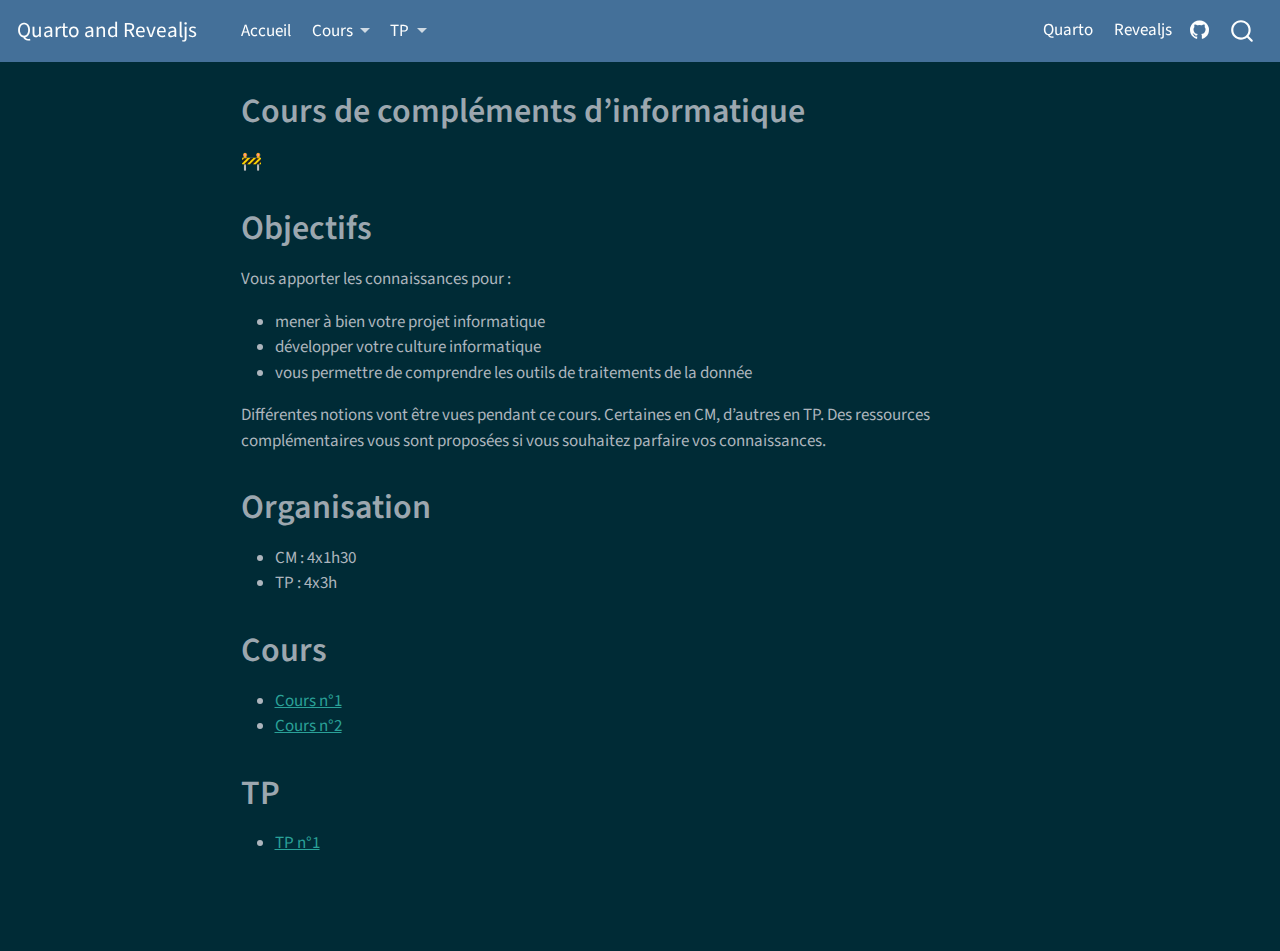
<file: index.html>
<!DOCTYPE html>
<html xmlns="http://www.w3.org/1999/xhtml" lang="en" xml:lang="en"><head>

<meta charset="utf-8">
<meta name="generator" content="quarto-1.3.450">

<meta name="viewport" content="width=device-width, initial-scale=1.0, user-scalable=yes">


<title>Quarto and Revealjs - Cours de compléments d’informatique</title>
<style>
code{white-space: pre-wrap;}
span.smallcaps{font-variant: small-caps;}
div.columns{display: flex; gap: min(4vw, 1.5em);}
div.column{flex: auto; overflow-x: auto;}
div.hanging-indent{margin-left: 1.5em; text-indent: -1.5em;}
ul.task-list{list-style: none;}
ul.task-list li input[type="checkbox"] {
  width: 0.8em;
  margin: 0 0.8em 0.2em -1em; /* quarto-specific, see https://github.com/quarto-dev/quarto-cli/issues/4556 */ 
  vertical-align: middle;
}
</style>


<script src="site_libs/quarto-nav/quarto-nav.js"></script>
<script src="site_libs/quarto-nav/headroom.min.js"></script>
<script src="site_libs/clipboard/clipboard.min.js"></script>
<script src="site_libs/quarto-search/autocomplete.umd.js"></script>
<script src="site_libs/quarto-search/fuse.min.js"></script>
<script src="site_libs/quarto-search/quarto-search.js"></script>
<meta name="quarto:offset" content="./">
<script src="site_libs/quarto-html/quarto.js"></script>
<script src="site_libs/quarto-html/popper.min.js"></script>
<script src="site_libs/quarto-html/tippy.umd.min.js"></script>
<script src="site_libs/quarto-html/anchor.min.js"></script>
<link href="site_libs/quarto-html/tippy.css" rel="stylesheet">
<link href="site_libs/quarto-html/quarto-syntax-highlighting-dark.css" rel="stylesheet" id="quarto-text-highlighting-styles">
<script src="site_libs/bootstrap/bootstrap.min.js"></script>
<link href="site_libs/bootstrap/bootstrap-icons.css" rel="stylesheet">
<link href="site_libs/bootstrap/bootstrap.min.css" rel="stylesheet" id="quarto-bootstrap" data-mode="dark">
<script id="quarto-search-options" type="application/json">{
  "location": "navbar",
  "copy-button": false,
  "collapse-after": 3,
  "panel-placement": "end",
  "type": "overlay",
  "limit": 20,
  "language": {
    "search-no-results-text": "No results",
    "search-matching-documents-text": "matching documents",
    "search-copy-link-title": "Copy link to search",
    "search-hide-matches-text": "Hide additional matches",
    "search-more-match-text": "more match in this document",
    "search-more-matches-text": "more matches in this document",
    "search-clear-button-title": "Clear",
    "search-detached-cancel-button-title": "Cancel",
    "search-submit-button-title": "Submit",
    "search-label": "Search"
  }
}</script>


</head>

<body class="nav-fixed fullcontent">

<div id="quarto-search-results"></div>
  <header id="quarto-header" class="headroom fixed-top">
    <nav class="navbar navbar-expand-lg navbar-dark ">
      <div class="navbar-container container-fluid">
      <div class="navbar-brand-container">
    <a class="navbar-brand" href="./index.html">
    <span class="navbar-title">Quarto and Revealjs</span>
    </a>
  </div>
            <div id="quarto-search" class="" title="Search"></div>
          <button class="navbar-toggler" type="button" data-bs-toggle="collapse" data-bs-target="#navbarCollapse" aria-controls="navbarCollapse" aria-expanded="false" aria-label="Toggle navigation" onclick="if (window.quartoToggleHeadroom) { window.quartoToggleHeadroom(); }">
  <span class="navbar-toggler-icon"></span>
</button>
          <div class="collapse navbar-collapse" id="navbarCollapse">
            <ul class="navbar-nav navbar-nav-scroll me-auto">
  <li class="nav-item">
    <a class="nav-link active" href="./index.html" rel="" target="" aria-current="page">
 <span class="menu-text">Accueil</span></a>
  </li>  
  <li class="nav-item dropdown ">
    <a class="nav-link dropdown-toggle" href="#" id="nav-menu-cours" role="button" data-bs-toggle="dropdown" aria-expanded="false" rel="" target="">
 <span class="menu-text">Cours</span>
    </a>
    <ul class="dropdown-menu" aria-labelledby="nav-menu-cours">    
        <li>
    <a class="dropdown-item" href="./docs/cours/cm1.html" rel="" target="">
 <span class="dropdown-text">Cours n°1</span></a>
  </li>  
        <li>
    <a class="dropdown-item" href="./docs/cours/cm2.html" rel="" target="">
 <span class="dropdown-text">Cours n°2</span></a>
  </li>  
    </ul>
  </li>
  <li class="nav-item dropdown ">
    <a class="nav-link dropdown-toggle" href="#" id="nav-menu-tp" role="button" data-bs-toggle="dropdown" aria-expanded="false" rel="" target="">
 <span class="menu-text">TP</span>
    </a>
    <ul class="dropdown-menu" aria-labelledby="nav-menu-tp">    
        <li>
    <a class="dropdown-item" href="./docs/tp/tp1.html" rel="" target="">
 <span class="dropdown-text">TP n°1</span></a>
  </li>  
    </ul>
  </li>
</ul>
            <ul class="navbar-nav navbar-nav-scroll ms-auto">
  <li class="nav-item">
    <a class="nav-link" href="https://quarto.org/" rel="" target="">
 <span class="menu-text">Quarto</span></a>
  </li>  
  <li class="nav-item">
    <a class="nav-link" href="https://quarto.org/docs/presentations/revealjs/" rel="" target="">
 <span class="menu-text">Revealjs</span></a>
  </li>  
  <li class="nav-item compact">
    <a class="nav-link" href="https://github.com/ludo2ne/test-quarto" rel="" target=""><i class="bi bi-github" role="img">
</i> 
 <span class="menu-text"></span></a>
  </li>  
</ul>
            <div class="quarto-navbar-tools">
</div>
          </div> <!-- /navcollapse -->
      </div> <!-- /container-fluid -->
    </nav>
</header>
<!-- content -->
<div id="quarto-content" class="quarto-container page-columns page-rows-contents page-layout-article page-navbar">
<!-- sidebar -->
<!-- margin-sidebar -->
    
<!-- main -->
<main class="content" id="quarto-document-content">

<header id="title-block-header" class="quarto-title-block default">
<div class="quarto-title">
<h1 class="title">Cours de compléments d’informatique</h1>
</div>



<div class="quarto-title-meta">

    
  
    
  </div>
  

</header>

<p><span class="emoji" data-emoji="construction">🚧</span></p>
<section id="objectifs" class="level1">
<h1>Objectifs</h1>
<p>Vous apporter les connaissances pour :</p>
<ul>
<li>mener à bien votre projet informatique</li>
<li>développer votre culture informatique</li>
<li>vous permettre de comprendre les outils de traitements de la donnée</li>
</ul>
<p>Différentes notions vont être vues pendant ce cours. Certaines en CM, d’autres en TP. Des ressources complémentaires vous sont proposées si vous souhaitez parfaire vos connaissances.</p>
</section>
<section id="organisation" class="level1">
<h1>Organisation</h1>
<ul>
<li>CM : 4x1h30</li>
<li>TP : 4x3h</li>
</ul>
</section>
<section id="cours" class="level1">
<h1>Cours</h1>
<ul>
<li><a href="./docs/cours/cm1.html">Cours n°1</a></li>
<li><a href="./docs/cours/cm2.html">Cours n°2</a></li>
</ul>
</section>
<section id="tp" class="level1">
<h1>TP</h1>
<ul>
<li><a href="./docs/tp/tp1.html">TP n°1</a></li>
</ul>


</section>

</main> <!-- /main -->
<script id="quarto-html-after-body" type="application/javascript">
window.document.addEventListener("DOMContentLoaded", function (event) {
  const toggleBodyColorMode = (bsSheetEl) => {
    const mode = bsSheetEl.getAttribute("data-mode");
    const bodyEl = window.document.querySelector("body");
    if (mode === "dark") {
      bodyEl.classList.add("quarto-dark");
      bodyEl.classList.remove("quarto-light");
    } else {
      bodyEl.classList.add("quarto-light");
      bodyEl.classList.remove("quarto-dark");
    }
  }
  const toggleBodyColorPrimary = () => {
    const bsSheetEl = window.document.querySelector("link#quarto-bootstrap");
    if (bsSheetEl) {
      toggleBodyColorMode(bsSheetEl);
    }
  }
  toggleBodyColorPrimary();  
  const icon = "";
  const anchorJS = new window.AnchorJS();
  anchorJS.options = {
    placement: 'right',
    icon: icon
  };
  anchorJS.add('.anchored');
  const isCodeAnnotation = (el) => {
    for (const clz of el.classList) {
      if (clz.startsWith('code-annotation-')) {                     
        return true;
      }
    }
    return false;
  }
  const clipboard = new window.ClipboardJS('.code-copy-button', {
    text: function(trigger) {
      const codeEl = trigger.previousElementSibling.cloneNode(true);
      for (const childEl of codeEl.children) {
        if (isCodeAnnotation(childEl)) {
          childEl.remove();
        }
      }
      return codeEl.innerText;
    }
  });
  clipboard.on('success', function(e) {
    // button target
    const button = e.trigger;
    // don't keep focus
    button.blur();
    // flash "checked"
    button.classList.add('code-copy-button-checked');
    var currentTitle = button.getAttribute("title");
    button.setAttribute("title", "Copied!");
    let tooltip;
    if (window.bootstrap) {
      button.setAttribute("data-bs-toggle", "tooltip");
      button.setAttribute("data-bs-placement", "left");
      button.setAttribute("data-bs-title", "Copied!");
      tooltip = new bootstrap.Tooltip(button, 
        { trigger: "manual", 
          customClass: "code-copy-button-tooltip",
          offset: [0, -8]});
      tooltip.show();    
    }
    setTimeout(function() {
      if (tooltip) {
        tooltip.hide();
        button.removeAttribute("data-bs-title");
        button.removeAttribute("data-bs-toggle");
        button.removeAttribute("data-bs-placement");
      }
      button.setAttribute("title", currentTitle);
      button.classList.remove('code-copy-button-checked');
    }, 1000);
    // clear code selection
    e.clearSelection();
  });
  function tippyHover(el, contentFn) {
    const config = {
      allowHTML: true,
      content: contentFn,
      maxWidth: 500,
      delay: 100,
      arrow: false,
      appendTo: function(el) {
          return el.parentElement;
      },
      interactive: true,
      interactiveBorder: 10,
      theme: 'quarto',
      placement: 'bottom-start'
    };
    window.tippy(el, config); 
  }
  const noterefs = window.document.querySelectorAll('a[role="doc-noteref"]');
  for (var i=0; i<noterefs.length; i++) {
    const ref = noterefs[i];
    tippyHover(ref, function() {
      // use id or data attribute instead here
      let href = ref.getAttribute('data-footnote-href') || ref.getAttribute('href');
      try { href = new URL(href).hash; } catch {}
      const id = href.replace(/^#\/?/, "");
      const note = window.document.getElementById(id);
      return note.innerHTML;
    });
  }
      let selectedAnnoteEl;
      const selectorForAnnotation = ( cell, annotation) => {
        let cellAttr = 'data-code-cell="' + cell + '"';
        let lineAttr = 'data-code-annotation="' +  annotation + '"';
        const selector = 'span[' + cellAttr + '][' + lineAttr + ']';
        return selector;
      }
      const selectCodeLines = (annoteEl) => {
        const doc = window.document;
        const targetCell = annoteEl.getAttribute("data-target-cell");
        const targetAnnotation = annoteEl.getAttribute("data-target-annotation");
        const annoteSpan = window.document.querySelector(selectorForAnnotation(targetCell, targetAnnotation));
        const lines = annoteSpan.getAttribute("data-code-lines").split(",");
        const lineIds = lines.map((line) => {
          return targetCell + "-" + line;
        })
        let top = null;
        let height = null;
        let parent = null;
        if (lineIds.length > 0) {
            //compute the position of the single el (top and bottom and make a div)
            const el = window.document.getElementById(lineIds[0]);
            top = el.offsetTop;
            height = el.offsetHeight;
            parent = el.parentElement.parentElement;
          if (lineIds.length > 1) {
            const lastEl = window.document.getElementById(lineIds[lineIds.length - 1]);
            const bottom = lastEl.offsetTop + lastEl.offsetHeight;
            height = bottom - top;
          }
          if (top !== null && height !== null && parent !== null) {
            // cook up a div (if necessary) and position it 
            let div = window.document.getElementById("code-annotation-line-highlight");
            if (div === null) {
              div = window.document.createElement("div");
              div.setAttribute("id", "code-annotation-line-highlight");
              div.style.position = 'absolute';
              parent.appendChild(div);
            }
            div.style.top = top - 2 + "px";
            div.style.height = height + 4 + "px";
            let gutterDiv = window.document.getElementById("code-annotation-line-highlight-gutter");
            if (gutterDiv === null) {
              gutterDiv = window.document.createElement("div");
              gutterDiv.setAttribute("id", "code-annotation-line-highlight-gutter");
              gutterDiv.style.position = 'absolute';
              const codeCell = window.document.getElementById(targetCell);
              const gutter = codeCell.querySelector('.code-annotation-gutter');
              gutter.appendChild(gutterDiv);
            }
            gutterDiv.style.top = top - 2 + "px";
            gutterDiv.style.height = height + 4 + "px";
          }
          selectedAnnoteEl = annoteEl;
        }
      };
      const unselectCodeLines = () => {
        const elementsIds = ["code-annotation-line-highlight", "code-annotation-line-highlight-gutter"];
        elementsIds.forEach((elId) => {
          const div = window.document.getElementById(elId);
          if (div) {
            div.remove();
          }
        });
        selectedAnnoteEl = undefined;
      };
      // Attach click handler to the DT
      const annoteDls = window.document.querySelectorAll('dt[data-target-cell]');
      for (const annoteDlNode of annoteDls) {
        annoteDlNode.addEventListener('click', (event) => {
          const clickedEl = event.target;
          if (clickedEl !== selectedAnnoteEl) {
            unselectCodeLines();
            const activeEl = window.document.querySelector('dt[data-target-cell].code-annotation-active');
            if (activeEl) {
              activeEl.classList.remove('code-annotation-active');
            }
            selectCodeLines(clickedEl);
            clickedEl.classList.add('code-annotation-active');
          } else {
            // Unselect the line
            unselectCodeLines();
            clickedEl.classList.remove('code-annotation-active');
          }
        });
      }
  const findCites = (el) => {
    const parentEl = el.parentElement;
    if (parentEl) {
      const cites = parentEl.dataset.cites;
      if (cites) {
        return {
          el,
          cites: cites.split(' ')
        };
      } else {
        return findCites(el.parentElement)
      }
    } else {
      return undefined;
    }
  };
  var bibliorefs = window.document.querySelectorAll('a[role="doc-biblioref"]');
  for (var i=0; i<bibliorefs.length; i++) {
    const ref = bibliorefs[i];
    const citeInfo = findCites(ref);
    if (citeInfo) {
      tippyHover(citeInfo.el, function() {
        var popup = window.document.createElement('div');
        citeInfo.cites.forEach(function(cite) {
          var citeDiv = window.document.createElement('div');
          citeDiv.classList.add('hanging-indent');
          citeDiv.classList.add('csl-entry');
          var biblioDiv = window.document.getElementById('ref-' + cite);
          if (biblioDiv) {
            citeDiv.innerHTML = biblioDiv.innerHTML;
          }
          popup.appendChild(citeDiv);
        });
        return popup.innerHTML;
      });
    }
  }
});
</script>
</div> <!-- /content -->



</body></html>
</file>
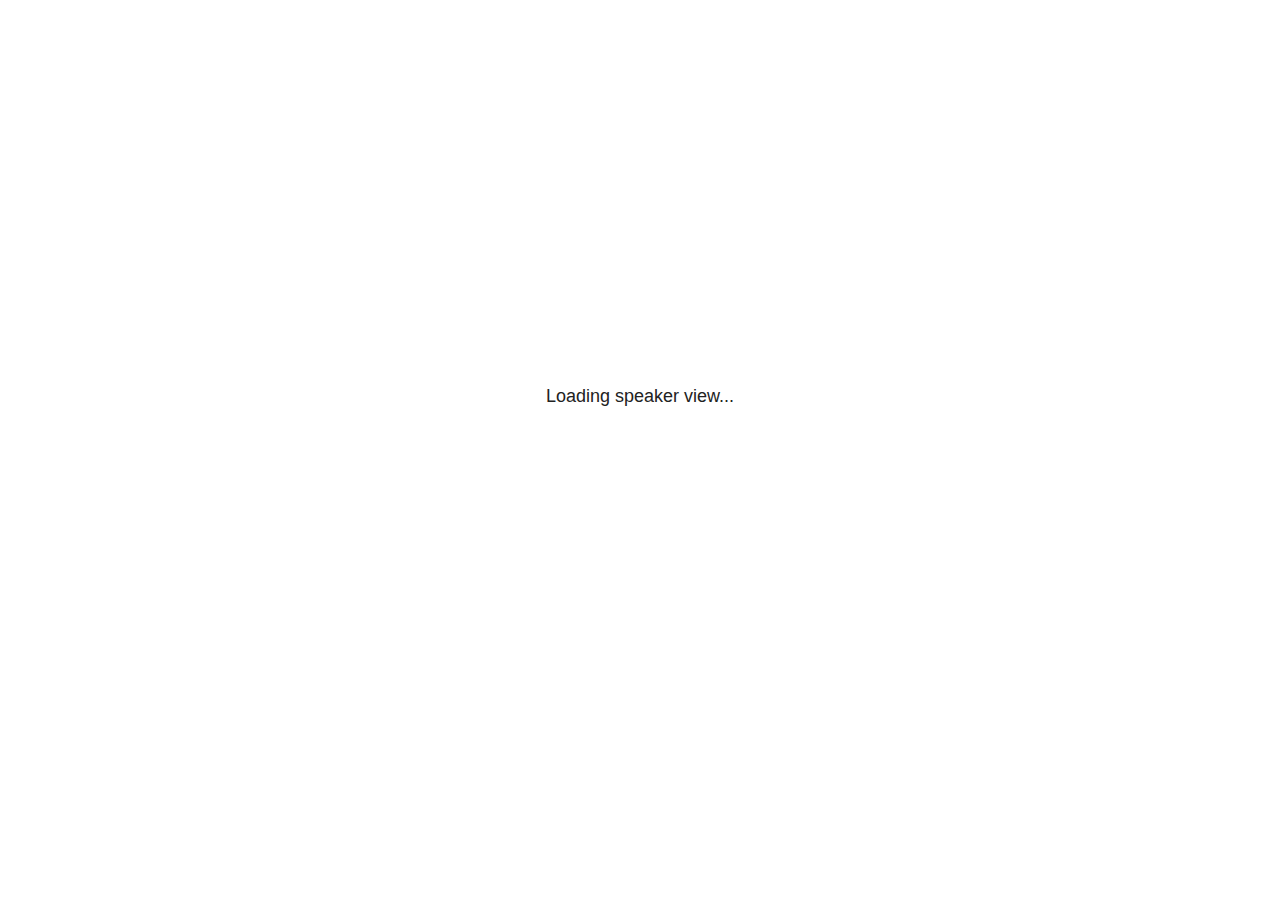
<file: site_libs/revealjs/plugin/notes/speaker-view.html>
<!--
	NOTE: You need to build the notes plugin after making changes to this file.
-->
<html lang="en">
	<head>
		<meta charset="utf-8">

		<title>reveal.js - Speaker View</title>

		<style>
			body {
				font-family: Helvetica;
				font-size: 18px;
			}

			#current-slide,
			#upcoming-slide,
			#speaker-controls {
				padding: 6px;
				box-sizing: border-box;
				-moz-box-sizing: border-box;
			}

			#current-slide iframe,
			#upcoming-slide iframe {
				width: 100%;
				height: 100%;
				border: 1px solid #ddd;
			}

			#current-slide .label,
			#upcoming-slide .label {
				position: absolute;
				top: 10px;
				left: 10px;
				z-index: 2;
			}

			#connection-status {
				position: absolute;
				top: 0;
				left: 0;
				width: 100%;
				height: 100%;
				z-index: 20;
				padding: 30% 20% 20% 20%;
				font-size: 18px;
				color: #222;
				background: #fff;
				text-align: center;
				box-sizing: border-box;
				line-height: 1.4;
			}

			.overlay-element {
				height: 34px;
				line-height: 34px;
				padding: 0 10px;
				text-shadow: none;
				background: rgba( 220, 220, 220, 0.8 );
				color: #222;
				font-size: 14px;
			}

			.overlay-element.interactive:hover {
				background: rgba( 220, 220, 220, 1 );
			}

			#current-slide {
				position: absolute;
				width: 60%;
				height: 100%;
				top: 0;
				left: 0;
				padding-right: 0;
			}

			#upcoming-slide {
				position: absolute;
				width: 40%;
				height: 40%;
				right: 0;
				top: 0;
			}

			/* Speaker controls */
			#speaker-controls {
				position: absolute;
				top: 40%;
				right: 0;
				width: 40%;
				height: 60%;
				overflow: auto;
				font-size: 18px;
			}

				.speaker-controls-time.hidden,
				.speaker-controls-notes.hidden {
					display: none;
				}

				.speaker-controls-time .label,
				.speaker-controls-pace .label,
				.speaker-controls-notes .label {
					text-transform: uppercase;
					font-weight: normal;
					font-size: 0.66em;
					color: #666;
					margin: 0;
				}

				.speaker-controls-time, .speaker-controls-pace {
					border-bottom: 1px solid rgba( 200, 200, 200, 0.5 );
					margin-bottom: 10px;
					padding: 10px 16px;
					padding-bottom: 20px;
					cursor: pointer;
				}

				.speaker-controls-time .reset-button {
					opacity: 0;
					float: right;
					color: #666;
					text-decoration: none;
				}
				.speaker-controls-time:hover .reset-button {
					opacity: 1;
				}

				.speaker-controls-time .timer,
				.speaker-controls-time .clock {
					width: 50%;
				}

				.speaker-controls-time .timer,
				.speaker-controls-time .clock,
				.speaker-controls-time .pacing .hours-value,
				.speaker-controls-time .pacing .minutes-value,
				.speaker-controls-time .pacing .seconds-value {
					font-size: 1.9em;
				}

				.speaker-controls-time .timer {
					float: left;
				}

				.speaker-controls-time .clock {
					float: right;
					text-align: right;
				}

				.speaker-controls-time span.mute {
					opacity: 0.3;
				}

				.speaker-controls-time .pacing-title {
					margin-top: 5px;
				}

				.speaker-controls-time .pacing.ahead {
					color: blue;
				}

				.speaker-controls-time .pacing.on-track {
					color: green;
				}

				.speaker-controls-time .pacing.behind {
					color: red;
				}

				.speaker-controls-notes {
					padding: 10px 16px;
				}

				.speaker-controls-notes .value {
					margin-top: 5px;
					line-height: 1.4;
					font-size: 1.2em;
				}

			/* Layout selector */
			#speaker-layout {
				position: absolute;
				top: 10px;
				right: 10px;
				color: #222;
				z-index: 10;
			}
				#speaker-layout select {
					position: absolute;
					width: 100%;
					height: 100%;
					top: 0;
					left: 0;
					border: 0;
					box-shadow: 0;
					cursor: pointer;
					opacity: 0;

					font-size: 1em;
					background-color: transparent;

					-moz-appearance: none;
					-webkit-appearance: none;
					-webkit-tap-highlight-color: rgba(0, 0, 0, 0);
				}

				#speaker-layout select:focus {
					outline: none;
					box-shadow: none;
				}

			.clear {
				clear: both;
			}

			/* Speaker layout: Wide */
			body[data-speaker-layout="wide"] #current-slide,
			body[data-speaker-layout="wide"] #upcoming-slide {
				width: 50%;
				height: 45%;
				padding: 6px;
			}

			body[data-speaker-layout="wide"] #current-slide {
				top: 0;
				left: 0;
			}

			body[data-speaker-layout="wide"] #upcoming-slide {
				top: 0;
				left: 50%;
			}

			body[data-speaker-layout="wide"] #speaker-controls {
				top: 45%;
				left: 0;
				width: 100%;
				height: 50%;
				font-size: 1.25em;
			}

			/* Speaker layout: Tall */
			body[data-speaker-layout="tall"] #current-slide,
			body[data-speaker-layout="tall"] #upcoming-slide {
				width: 45%;
				height: 50%;
				padding: 6px;
			}

			body[data-speaker-layout="tall"] #current-slide {
				top: 0;
				left: 0;
			}

			body[data-speaker-layout="tall"] #upcoming-slide {
				top: 50%;
				left: 0;
			}

			body[data-speaker-layout="tall"] #speaker-controls {
				padding-top: 40px;
				top: 0;
				left: 45%;
				width: 55%;
				height: 100%;
				font-size: 1.25em;
			}

			/* Speaker layout: Notes only */
			body[data-speaker-layout="notes-only"] #current-slide,
			body[data-speaker-layout="notes-only"] #upcoming-slide {
				display: none;
			}

			body[data-speaker-layout="notes-only"] #speaker-controls {
				padding-top: 40px;
				top: 0;
				left: 0;
				width: 100%;
				height: 100%;
				font-size: 1.25em;
			}

			@media screen and (max-width: 1080px) {
				body[data-speaker-layout="default"] #speaker-controls {
					font-size: 16px;
				}
			}

			@media screen and (max-width: 900px) {
				body[data-speaker-layout="default"] #speaker-controls {
					font-size: 14px;
				}
			}

			@media screen and (max-width: 800px) {
				body[data-speaker-layout="default"] #speaker-controls {
					font-size: 12px;
				}
			}

		</style>
	</head>

	<body>

		<div id="connection-status">Loading speaker view...</div>

		<div id="current-slide"></div>
		<div id="upcoming-slide"><span class="overlay-element label">Upcoming</span></div>
		<div id="speaker-controls">
			<div class="speaker-controls-time">
				<h4 class="label">Time <span class="reset-button">Click to Reset</span></h4>
				<div class="clock">
					<span class="clock-value">0:00 AM</span>
				</div>
				<div class="timer">
					<span class="hours-value">00</span><span class="minutes-value">:00</span><span class="seconds-value">:00</span>
				</div>
				<div class="clear"></div>

				<h4 class="label pacing-title" style="display: none">Pacing – Time to finish current slide</h4>
				<div class="pacing" style="display: none">
					<span class="hours-value">00</span><span class="minutes-value">:00</span><span class="seconds-value">:00</span>
				</div>
			</div>

			<div class="speaker-controls-notes hidden">
				<h4 class="label">Notes</h4>
				<div class="value"></div>
			</div>
		</div>
		<div id="speaker-layout" class="overlay-element interactive">
			<span class="speaker-layout-label"></span>
			<select class="speaker-layout-dropdown"></select>
		</div>

		<script>

			(function() {

				var notes,
					notesValue,
					currentState,
					currentSlide,
					upcomingSlide,
					layoutLabel,
					layoutDropdown,
					pendingCalls = {},
					lastRevealApiCallId = 0,
					connected = false,
					whitelistedWindows = [window.opener];

				var SPEAKER_LAYOUTS = {
					'default': 'Default',
					'wide': 'Wide',
					'tall': 'Tall',
					'notes-only': 'Notes only'
				};

				setupLayout();

				var connectionStatus = document.querySelector( '#connection-status' );
				var connectionTimeout = setTimeout( function() {
					connectionStatus.innerHTML = 'Error connecting to main window.<br>Please try closing and reopening the speaker view.';
				}, 5000 );
;
				window.addEventListener( 'message', function( event ) {

					// Validate the origin of this message to prevent XSS
					if( window.location.origin !== event.origin && whitelistedWindows.indexOf( event.source ) === -1 ) {
						return;
					}

					clearTimeout( connectionTimeout );
					connectionStatus.style.display = 'none';

					var data = JSON.parse( event.data );

					// The overview mode is only useful to the reveal.js instance
					// where navigation occurs so we don't sync it
					if( data.state ) delete data.state.overview;

					// Messages sent by the notes plugin inside of the main window
					if( data && data.namespace === 'reveal-notes' ) {
						if( data.type === 'connect' ) {
							handleConnectMessage( data );
						}
						else if( data.type === 'state' ) {
							handleStateMessage( data );
						}
						else if( data.type === 'return' ) {
							pendingCalls[data.callId](data.result);
							delete pendingCalls[data.callId];
						}
					}
					// Messages sent by the reveal.js inside of the current slide preview
					else if( data && data.namespace === 'reveal' ) {
						if( /ready/.test( data.eventName ) ) {
							// Send a message back to notify that the handshake is complete
							window.opener.postMessage( JSON.stringify({ namespace: 'reveal-notes', type: 'connected'} ), '*' );
						}
						else if( /slidechanged|fragmentshown|fragmenthidden|paused|resumed/.test( data.eventName ) && currentState !== JSON.stringify( data.state ) ) {

							dispatchStateToMainWindow( data.state );

						}
					}

				} );

				/**
				 * Updates the presentation in the main window to match the state
				 * of the presentation in the notes window.
				 */
				const dispatchStateToMainWindow = debounce(( state ) => {
					window.opener.postMessage( JSON.stringify({ method: 'setState', args: [ state ]} ), '*' );
				}, 500);

				/**
				 * Asynchronously calls the Reveal.js API of the main frame.
				 */
				function callRevealApi( methodName, methodArguments, callback ) {

					var callId = ++lastRevealApiCallId;
					pendingCalls[callId] = callback;
					window.opener.postMessage( JSON.stringify( {
						namespace: 'reveal-notes',
						type: 'call',
						callId: callId,
						methodName: methodName,
						arguments: methodArguments
					} ), '*' );

				}

				/**
				 * Called when the main window is trying to establish a
				 * connection.
				 */
				function handleConnectMessage( data ) {

					if( connected === false ) {
						connected = true;

						setupIframes( data );
						setupKeyboard();
						setupNotes();
						setupTimer();
						setupHeartbeat();
					}

				}

				/**
				 * Called when the main window sends an updated state.
				 */
				function handleStateMessage( data ) {

					// Store the most recently set state to avoid circular loops
					// applying the same state
					currentState = JSON.stringify( data.state );

					// No need for updating the notes in case of fragment changes
					if ( data.notes ) {
						notes.classList.remove( 'hidden' );
						notesValue.style.whiteSpace = data.whitespace;
						if( data.markdown ) {
							notesValue.innerHTML = marked( data.notes );
						}
						else {
							notesValue.innerHTML = data.notes;
						}
					}
					else {
						notes.classList.add( 'hidden' );
					}

					// Update the note slides
					currentSlide.contentWindow.postMessage( JSON.stringify({ method: 'setState', args: [ data.state ] }), '*' );
					upcomingSlide.contentWindow.postMessage( JSON.stringify({ method: 'setState', args: [ data.state ] }), '*' );
					upcomingSlide.contentWindow.postMessage( JSON.stringify({ method: 'next' }), '*' );

				}

				// Limit to max one state update per X ms
				handleStateMessage = debounce( handleStateMessage, 200 );

				/**
				 * Forward keyboard events to the current slide window.
				 * This enables keyboard events to work even if focus
				 * isn't set on the current slide iframe.
				 *
				 * Block F5 default handling, it reloads and disconnects
				 * the speaker notes window.
				 */
				function setupKeyboard() {

					document.addEventListener( 'keydown', function( event ) {
						if( event.keyCode === 116 || ( event.metaKey && event.keyCode === 82 ) ) {
							event.preventDefault();
							return false;
						}
						currentSlide.contentWindow.postMessage( JSON.stringify({ method: 'triggerKey', args: [ event.keyCode ] }), '*' );
					} );

				}

				/**
				 * Creates the preview iframes.
				 */
				function setupIframes( data ) {

					var params = [
						'receiver',
						'progress=false',
						'history=false',
						'transition=none',
						'autoSlide=0',
						'backgroundTransition=none'
					].join( '&' );

					var urlSeparator = /\?/.test(data.url) ? '&' : '?';
					var hash = '#/' + data.state.indexh + '/' + data.state.indexv;
					var currentURL = data.url + urlSeparator + params + '&postMessageEvents=true' + hash;
					var upcomingURL = data.url + urlSeparator + params + '&controls=false' + hash;

					currentSlide = document.createElement( 'iframe' );
					currentSlide.setAttribute( 'width', 1280 );
					currentSlide.setAttribute( 'height', 1024 );
					currentSlide.setAttribute( 'src', currentURL );
					document.querySelector( '#current-slide' ).appendChild( currentSlide );

					upcomingSlide = document.createElement( 'iframe' );
					upcomingSlide.setAttribute( 'width', 640 );
					upcomingSlide.setAttribute( 'height', 512 );
					upcomingSlide.setAttribute( 'src', upcomingURL );
					document.querySelector( '#upcoming-slide' ).appendChild( upcomingSlide );

					whitelistedWindows.push( currentSlide.contentWindow, upcomingSlide.contentWindow );

				}

				/**
				 * Setup the notes UI.
				 */
				function setupNotes() {

					notes = document.querySelector( '.speaker-controls-notes' );
					notesValue = document.querySelector( '.speaker-controls-notes .value' );

				}

				/**
				 * We send out a heartbeat at all times to ensure we can
				 * reconnect with the main presentation window after reloads.
				 */
				function setupHeartbeat() {

					setInterval( () => {
						window.opener.postMessage( JSON.stringify({ namespace: 'reveal-notes', type: 'heartbeat'} ), '*' );
					}, 1000 );

				}

				function getTimings( callback ) {

					callRevealApi( 'getSlidesAttributes', [], function ( slideAttributes ) {
						callRevealApi( 'getConfig', [], function ( config ) {
							var totalTime = config.totalTime;
							var minTimePerSlide = config.minimumTimePerSlide || 0;
							var defaultTiming = config.defaultTiming;
							if ((defaultTiming == null) && (totalTime == null)) {
								callback(null);
								return;
							}
							// Setting totalTime overrides defaultTiming
							if (totalTime) {
								defaultTiming = 0;
							}
							var timings = [];
							for ( var i in slideAttributes ) {
								var slide = slideAttributes[ i ];
								var timing = defaultTiming;
								if( slide.hasOwnProperty( 'data-timing' )) {
									var t = slide[ 'data-timing' ];
									timing = parseInt(t);
									if( isNaN(timing) ) {
										console.warn("Could not parse timing '" + t + "' of slide " + i + "; using default of " + defaultTiming);
										timing = defaultTiming;
									}
								}
								timings.push(timing);
							}
							if ( totalTime ) {
								// After we've allocated time to individual slides, we summarize it and
								// subtract it from the total time
								var remainingTime = totalTime - timings.reduce( function(a, b) { return a + b; }, 0 );
								// The remaining time is divided by the number of slides that have 0 seconds
								// allocated at the moment, giving the average time-per-slide on the remaining slides
								var remainingSlides = (timings.filter( function(x) { return x == 0 }) ).length
								var timePerSlide = Math.round( remainingTime / remainingSlides, 0 )
								// And now we replace every zero-value timing with that average
								timings = timings.map( function(x) { return (x==0 ? timePerSlide : x) } );
							}
							var slidesUnderMinimum = timings.filter( function(x) { return (x < minTimePerSlide) } ).length
							if ( slidesUnderMinimum ) {
								message = "The pacing time for " + slidesUnderMinimum + " slide(s) is under the configured minimum of " + minTimePerSlide + " seconds. Check the data-timing attribute on individual slides, or consider increasing the totalTime or minimumTimePerSlide configuration options (or removing some slides).";
								alert(message);
							}
							callback( timings );
						} );
					} );

				}

				/**
				 * Return the number of seconds allocated for presenting
				 * all slides up to and including this one.
				 */
				function getTimeAllocated( timings, callback ) {

					callRevealApi( 'getSlidePastCount', [], function ( currentSlide ) {
						var allocated = 0;
						for (var i in timings.slice(0, currentSlide + 1)) {
							allocated += timings[i];
						}
						callback( allocated );
					} );

				}

				/**
				 * Create the timer and clock and start updating them
				 * at an interval.
				 */
				function setupTimer() {

					var start = new Date(),
					timeEl = document.querySelector( '.speaker-controls-time' ),
					clockEl = timeEl.querySelector( '.clock-value' ),
					hoursEl = timeEl.querySelector( '.hours-value' ),
					minutesEl = timeEl.querySelector( '.minutes-value' ),
					secondsEl = timeEl.querySelector( '.seconds-value' ),
					pacingTitleEl = timeEl.querySelector( '.pacing-title' ),
					pacingEl = timeEl.querySelector( '.pacing' ),
					pacingHoursEl = pacingEl.querySelector( '.hours-value' ),
					pacingMinutesEl = pacingEl.querySelector( '.minutes-value' ),
					pacingSecondsEl = pacingEl.querySelector( '.seconds-value' );

					var timings = null;
					getTimings( function ( _timings ) {

						timings = _timings;
						if (_timings !== null) {
							pacingTitleEl.style.removeProperty('display');
							pacingEl.style.removeProperty('display');
						}

						// Update once directly
						_updateTimer();

						// Then update every second
						setInterval( _updateTimer, 1000 );

					} );


					function _resetTimer() {

						if (timings == null) {
							start = new Date();
							_updateTimer();
						}
						else {
							// Reset timer to beginning of current slide
							getTimeAllocated( timings, function ( slideEndTimingSeconds ) {
								var slideEndTiming = slideEndTimingSeconds * 1000;
								callRevealApi( 'getSlidePastCount', [], function ( currentSlide ) {
									var currentSlideTiming = timings[currentSlide] * 1000;
									var previousSlidesTiming = slideEndTiming - currentSlideTiming;
									var now = new Date();
									start = new Date(now.getTime() - previousSlidesTiming);
									_updateTimer();
								} );
							} );
						}

					}

					timeEl.addEventListener( 'click', function() {
						_resetTimer();
						return false;
					} );

					function _displayTime( hrEl, minEl, secEl, time) {

						var sign = Math.sign(time) == -1 ? "-" : "";
						time = Math.abs(Math.round(time / 1000));
						var seconds = time % 60;
						var minutes = Math.floor( time / 60 ) % 60 ;
						var hours = Math.floor( time / ( 60 * 60 )) ;
						hrEl.innerHTML = sign + zeroPadInteger( hours );
						if (hours == 0) {
							hrEl.classList.add( 'mute' );
						}
						else {
							hrEl.classList.remove( 'mute' );
						}
						minEl.innerHTML = ':' + zeroPadInteger( minutes );
						if (hours == 0 && minutes == 0) {
							minEl.classList.add( 'mute' );
						}
						else {
							minEl.classList.remove( 'mute' );
						}
						secEl.innerHTML = ':' + zeroPadInteger( seconds );
					}

					function _updateTimer() {

						var diff, hours, minutes, seconds,
						now = new Date();

						diff = now.getTime() - start.getTime();

						clockEl.innerHTML = now.toLocaleTimeString( 'en-US', { hour12: true, hour: '2-digit', minute:'2-digit' } );
						_displayTime( hoursEl, minutesEl, secondsEl, diff );
						if (timings !== null) {
							_updatePacing(diff);
						}

					}

					function _updatePacing(diff) {

						getTimeAllocated( timings, function ( slideEndTimingSeconds ) {
							var slideEndTiming = slideEndTimingSeconds * 1000;

							callRevealApi( 'getSlidePastCount', [], function ( currentSlide ) {
								var currentSlideTiming = timings[currentSlide] * 1000;
								var timeLeftCurrentSlide = slideEndTiming - diff;
								if (timeLeftCurrentSlide < 0) {
									pacingEl.className = 'pacing behind';
								}
								else if (timeLeftCurrentSlide < currentSlideTiming) {
									pacingEl.className = 'pacing on-track';
								}
								else {
									pacingEl.className = 'pacing ahead';
								}
								_displayTime( pacingHoursEl, pacingMinutesEl, pacingSecondsEl, timeLeftCurrentSlide );
							} );
						} );
					}

				}

				/**
				 * Sets up the speaker view layout and layout selector.
				 */
				function setupLayout() {

					layoutDropdown = document.querySelector( '.speaker-layout-dropdown' );
					layoutLabel = document.querySelector( '.speaker-layout-label' );

					// Render the list of available layouts
					for( var id in SPEAKER_LAYOUTS ) {
						var option = document.createElement( 'option' );
						option.setAttribute( 'value', id );
						option.textContent = SPEAKER_LAYOUTS[ id ];
						layoutDropdown.appendChild( option );
					}

					// Monitor the dropdown for changes
					layoutDropdown.addEventListener( 'change', function( event ) {

						setLayout( layoutDropdown.value );

					}, false );

					// Restore any currently persisted layout
					setLayout( getLayout() );

				}

				/**
				 * Sets a new speaker view layout. The layout is persisted
				 * in local storage.
				 */
				function setLayout( value ) {

					var title = SPEAKER_LAYOUTS[ value ];

					layoutLabel.innerHTML = 'Layout' + ( title ? ( ': ' + title ) : '' );
					layoutDropdown.value = value;

					document.body.setAttribute( 'data-speaker-layout', value );

					// Persist locally
					if( supportsLocalStorage() ) {
						window.localStorage.setItem( 'reveal-speaker-layout', value );
					}

				}

				/**
				 * Returns the ID of the most recently set speaker layout
				 * or our default layout if none has been set.
				 */
				function getLayout() {

					if( supportsLocalStorage() ) {
						var layout = window.localStorage.getItem( 'reveal-speaker-layout' );
						if( layout ) {
							return layout;
						}
					}

					// Default to the first record in the layouts hash
					for( var id in SPEAKER_LAYOUTS ) {
						return id;
					}

				}

				function supportsLocalStorage() {

					try {
						localStorage.setItem('test', 'test');
						localStorage.removeItem('test');
						return true;
					}
					catch( e ) {
						return false;
					}

				}

				function zeroPadInteger( num ) {

					var str = '00' + parseInt( num );
					return str.substring( str.length - 2 );

				}

				/**
				 * Limits the frequency at which a function can be called.
				 */
				function debounce( fn, ms ) {

					var lastTime = 0,
						timeout;

					return function() {

						var args = arguments;
						var context = this;

						clearTimeout( timeout );

						var timeSinceLastCall = Date.now() - lastTime;
						if( timeSinceLastCall > ms ) {
							fn.apply( context, args );
							lastTime = Date.now();
						}
						else {
							timeout = setTimeout( function() {
								fn.apply( context, args );
								lastTime = Date.now();
							}, ms - timeSinceLastCall );
						}

					}

				}

			})();

		</script>
	</body>
</html>
</file>
<file: site_libs/quarto-html/tippy.css>
.tippy-box[data-animation=fade][data-state=hidden]{opacity:0}[data-tippy-root]{max-width:calc(100vw - 10px)}.tippy-box{position:relative;background-color:#333;color:#fff;border-radius:4px;font-size:14px;line-height:1.4;white-space:normal;outline:0;transition-property:transform,visibility,opacity}.tippy-box[data-placement^=top]>.tippy-arrow{bottom:0}.tippy-box[data-placement^=top]>.tippy-arrow:before{bottom:-7px;left:0;border-width:8px 8px 0;border-top-color:initial;transform-origin:center top}.tippy-box[data-placement^=bottom]>.tippy-arrow{top:0}.tippy-box[data-placement^=bottom]>.tippy-arrow:before{top:-7px;left:0;border-width:0 8px 8px;border-bottom-color:initial;transform-origin:center bottom}.tippy-box[data-placement^=left]>.tippy-arrow{right:0}.tippy-box[data-placement^=left]>.tippy-arrow:before{border-width:8px 0 8px 8px;border-left-color:initial;right:-7px;transform-origin:center left}.tippy-box[data-placement^=right]>.tippy-arrow{left:0}.tippy-box[data-placement^=right]>.tippy-arrow:before{left:-7px;border-width:8px 8px 8px 0;border-right-color:initial;transform-origin:center right}.tippy-box[data-inertia][data-state=visible]{transition-timing-function:cubic-bezier(.54,1.5,.38,1.11)}.tippy-arrow{width:16px;height:16px;color:#333}.tippy-arrow:before{content:"";position:absolute;border-color:transparent;border-style:solid}.tippy-content{position:relative;padding:5px 9px;z-index:1}
</file>
<file: site_libs/quarto-html/quarto-syntax-highlighting-dark.css>
/* quarto syntax highlight colors */
:root {
  --quarto-hl-al-color: #f07178;
  --quarto-hl-an-color: #d4d0ab;
  --quarto-hl-at-color: #00e0e0;
  --quarto-hl-bn-color: #d4d0ab;
  --quarto-hl-bu-color: #abe338;
  --quarto-hl-ch-color: #abe338;
  --quarto-hl-co-color: #f8f8f2;
  --quarto-hl-cv-color: #ffd700;
  --quarto-hl-cn-color: #ffd700;
  --quarto-hl-cf-color: #ffa07a;
  --quarto-hl-dt-color: #ffa07a;
  --quarto-hl-dv-color: #d4d0ab;
  --quarto-hl-do-color: #f8f8f2;
  --quarto-hl-er-color: #f07178;
  --quarto-hl-ex-color: #00e0e0;
  --quarto-hl-fl-color: #d4d0ab;
  --quarto-hl-fu-color: #ffa07a;
  --quarto-hl-im-color: #abe338;
  --quarto-hl-in-color: #d4d0ab;
  --quarto-hl-kw-color: #ffa07a;
  --quarto-hl-op-color: #ffa07a;
  --quarto-hl-ot-color: #00e0e0;
  --quarto-hl-pp-color: #dcc6e0;
  --quarto-hl-re-color: #00e0e0;
  --quarto-hl-sc-color: #abe338;
  --quarto-hl-ss-color: #abe338;
  --quarto-hl-st-color: #abe338;
  --quarto-hl-va-color: #00e0e0;
  --quarto-hl-vs-color: #abe338;
  --quarto-hl-wa-color: #dcc6e0;
}

/* other quarto variables */
:root {
  --quarto-font-monospace: SFMono-Regular, Menlo, Monaco, Consolas, "Liberation Mono", "Courier New", monospace;
}

code span.al {
  background-color: #2a0f15;
  font-weight: bold;
  color: #f07178;
}

code span.an {
  color: #d4d0ab;
}

code span.at {
  color: #00e0e0;
}

code span.bn {
  color: #d4d0ab;
}

code span.bu {
  color: #abe338;
}

code span.ch {
  color: #abe338;
}

code span.co {
  font-style: italic;
  color: #f8f8f2;
}

code span.cv {
  color: #ffd700;
}

code span.cn {
  color: #ffd700;
}

code span.cf {
  font-weight: bold;
  color: #ffa07a;
}

code span.dt {
  color: #ffa07a;
}

code span.dv {
  color: #d4d0ab;
}

code span.do {
  color: #f8f8f2;
}

code span.er {
  color: #f07178;
  text-decoration: underline;
}

code span.ex {
  font-weight: bold;
  color: #00e0e0;
}

code span.fl {
  color: #d4d0ab;
}

code span.fu {
  color: #ffa07a;
}

code span.im {
  color: #abe338;
}

code span.in {
  color: #d4d0ab;
}

code span.kw {
  font-weight: bold;
  color: #ffa07a;
}

pre > code.sourceCode > span {
  color: #f8f8f2;
}

code span {
  color: #f8f8f2;
}

code.sourceCode > span {
  color: #f8f8f2;
}

div.sourceCode,
div.sourceCode pre.sourceCode {
  color: #f8f8f2;
}

code span.op {
  color: #ffa07a;
}

code span.ot {
  color: #00e0e0;
}

code span.pp {
  color: #dcc6e0;
}

code span.re {
  background-color: #f8f8f2;
  color: #00e0e0;
}

code span.sc {
  color: #abe338;
}

code span.ss {
  color: #abe338;
}

code span.st {
  color: #abe338;
}

code span.va {
  color: #00e0e0;
}

code span.vs {
  color: #abe338;
}

code span.wa {
  color: #dcc6e0;
}

.prevent-inlining {
  content: "</";
}

/*# sourceMappingURL=935a306eefa94366c21e1a970dddb765.css.map */
</file>
